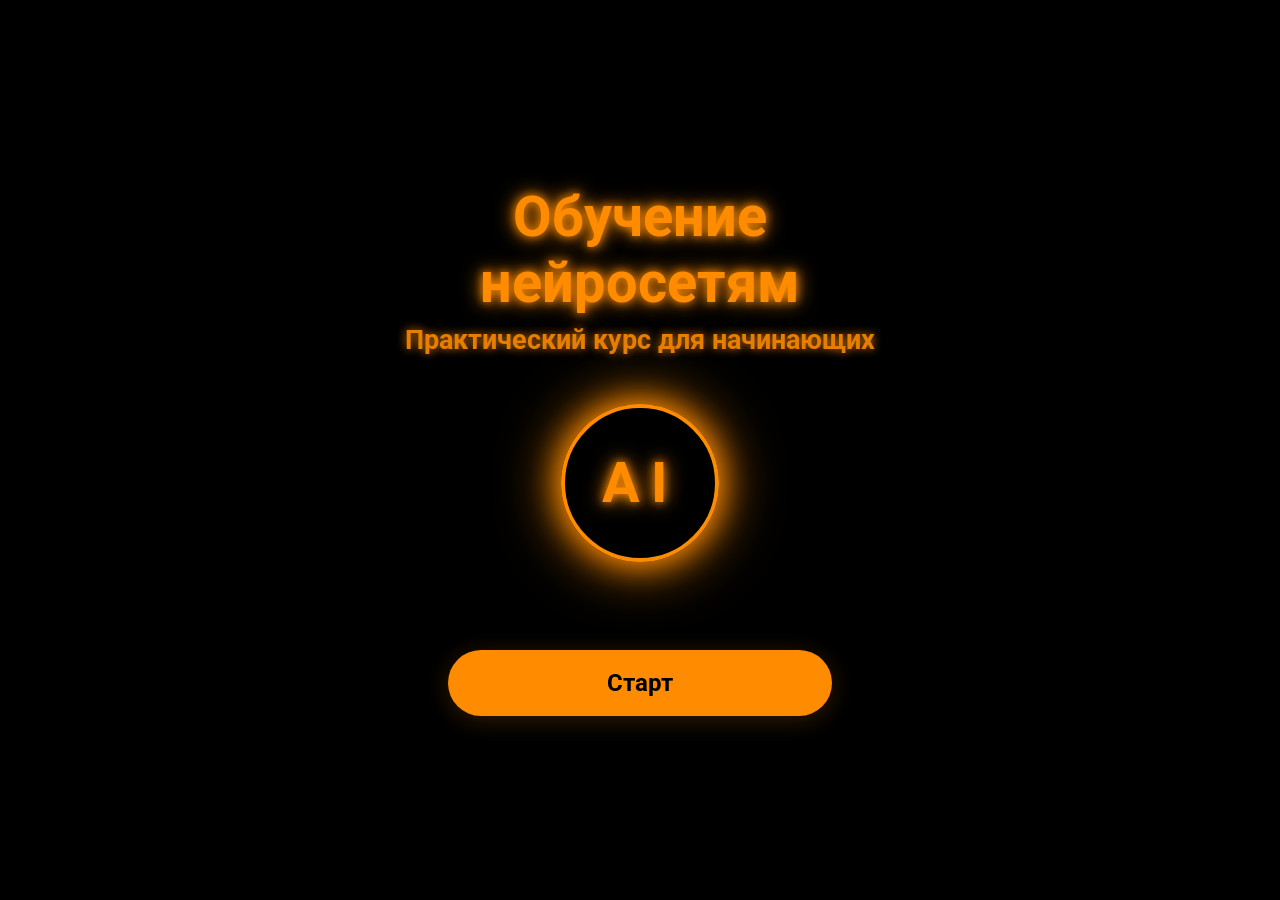
<file: index.html>
<!DOCTYPE html>
<html lang="ru">
<head>
    <meta charset="UTF-8">
    <meta name="viewport" content="width=device-width, initial-scale=1">
    <title>Обучение нейросетям — Старт</title>
    <link href="https://fonts.googleapis.com/css?family=Roboto:700" rel="stylesheet">
    <style>
        body {
            margin: 0;
            font-family: 'Roboto', sans-serif;
            background: #000;
            color: #fff;
            min-height: 100vh;
            display: flex;
            flex-direction: column;
            justify-content: center;
            align-items: center;
        }
        .start-screen {
            text-align: center;
            width: 100%;
            max-width: 600px;
            padding: 2rem;
            box-sizing: border-box;
        }
        .logo-ai-animated {
            display: flex;
            justify-content: center;
            align-items: center;
            margin: 48px auto 64px auto;
        }
        .neon-circle {
            width: 150px;
            height: 150px;
            border-radius: 50%;
            border: 4px solid #ff8c00;
            box-shadow: 0 0 30px #ff8c00, 0 0 60px #ff8c00;
            display: flex;
            justify-content: center;
            align-items: center;
            position: relative;
            animation: glow 3s infinite alternate, rotate 6s infinite linear;
        }
        .logo-ai-letters {
            font-size: 3.5rem;
            font-weight: bold;
            color: #ff8c00;
            text-shadow: 0 0 10px #ff8c00, 0 0 20px #ff8c00;
            letter-spacing: 0.2em;
            position: absolute;
            top: 50%;
            left: 50%;
            transform: translate(-50%, -50%);
            animation: ai-fade 2s infinite alternate;
        }
        @keyframes glow {
            0% {
                box-shadow: 0 0 10px #ff8c00, 0 0 20px #ff8c00;
                border-color: #ff8c00;
            }
            100% {
                box-shadow: 0 0 40px #ff8c00, 0 0 80px #ff8c00;
                border-color: #ffa500;
            }
        }
        @keyframes rotate {
            0% { transform: rotate(0deg); }
            100% { transform: rotate(360deg); }
        }
        @keyframes ai-fade {
            0% { opacity: 1; }
            100% { opacity: 0.7; }
        }
        .start-title {
            font-size: 3.5rem;
            margin: 0 0 0.5rem;
            color: #ff8c00;
            text-shadow: 0 0 10px #ff8c00, 0 0 20px #ff8c00;
            animation: fadeIn 1s ease-in;
            font-weight: bold;
        }
        .start-subtitle {
            font-size: 1.7rem;
            opacity: 0.9;
            margin-bottom: 1rem;
            animation: fadeIn 1.5s ease-in;
            font-weight: bold;
            color: #ff8c00;
            text-shadow: 0 0 10px #ff8c00;
        }
        .start-description {
            font-size: 1.3rem;
            color: #ccc;
            margin-bottom: 2.5rem;
            font-weight: 500;
        }
        .start-button {
            display: inline-block;
            padding: 1.2rem 2.6rem;
            background: #ff8c00;
            color: #000;
            border: none;
            border-radius: 40px;
            font-size: 1.5rem;
            font-weight: bold;
            text-decoration: none;
            transition: background 0.3s, box-shadow 0.3s;
            animation: pulseBig 2s infinite;
            box-shadow: 0 4px 24px 0 #ff8c0033;
            margin-top: 1.5rem;
            width: 90%;
            max-width: 300px;
        }
        .start-button:hover {
            background: #ffa500;
            box-shadow: 0 0 30px #ff8c00;
        }
        @keyframes fadeIn {
            from { opacity: 0; }
            to { opacity: 1; }
        }
        @keyframes pulseBig {
            0% { transform: scale(1); box-shadow: 0 0 10px #ff8c00; }
            50% { transform: scale(1.05); box-shadow: 0 0 20px #ff8c00; }
            100% { transform: scale(1); box-shadow: 0 0 10px #ff8c00; }
        }
        /* --- Мобильная адаптация --- */
        @media (max-width: 600px) {
            .start-screen {
                padding: 0.8rem 1rem;
            }
            .start-title {
                font-size: 2rem;
                margin: 0 0 0.3rem;
            }
            .start-subtitle {
                font-size: 1.1rem;
                margin-bottom: 0.5rem;
            }
            .start-description {
                font-size: 1rem;
                margin-bottom: 1.5rem;
            }
            .logo-ai-animated, .neon-circle {
                margin: 16px auto 24px auto;
            }
            .neon-circle {
                width: 90px;
                height: 90px;
            }
            .logo-ai-letters {
                font-size: 2rem;
            }
            .start-button {
                font-size: 1.1rem;
                padding: 0.9rem 1.5rem;
                margin-top: 1rem;
                width: 90%;
                max-width: 250px;
            }
        }
    </style>
</head>
<body>
    <div class="start-screen">
        <h1 class="start-title">Обучение нейросетям</h1>
        <div class="start-subtitle">Практический курс для начинающих</div>
        <div class="logo-ai-animated">
            <div class="neon-circle">
                <span class="logo-ai-letters">AI</span>
            </div>
        </div>
        <a href="main.html" class="start-button">Старт</a>
    </div>
</body>
</html>
</file>
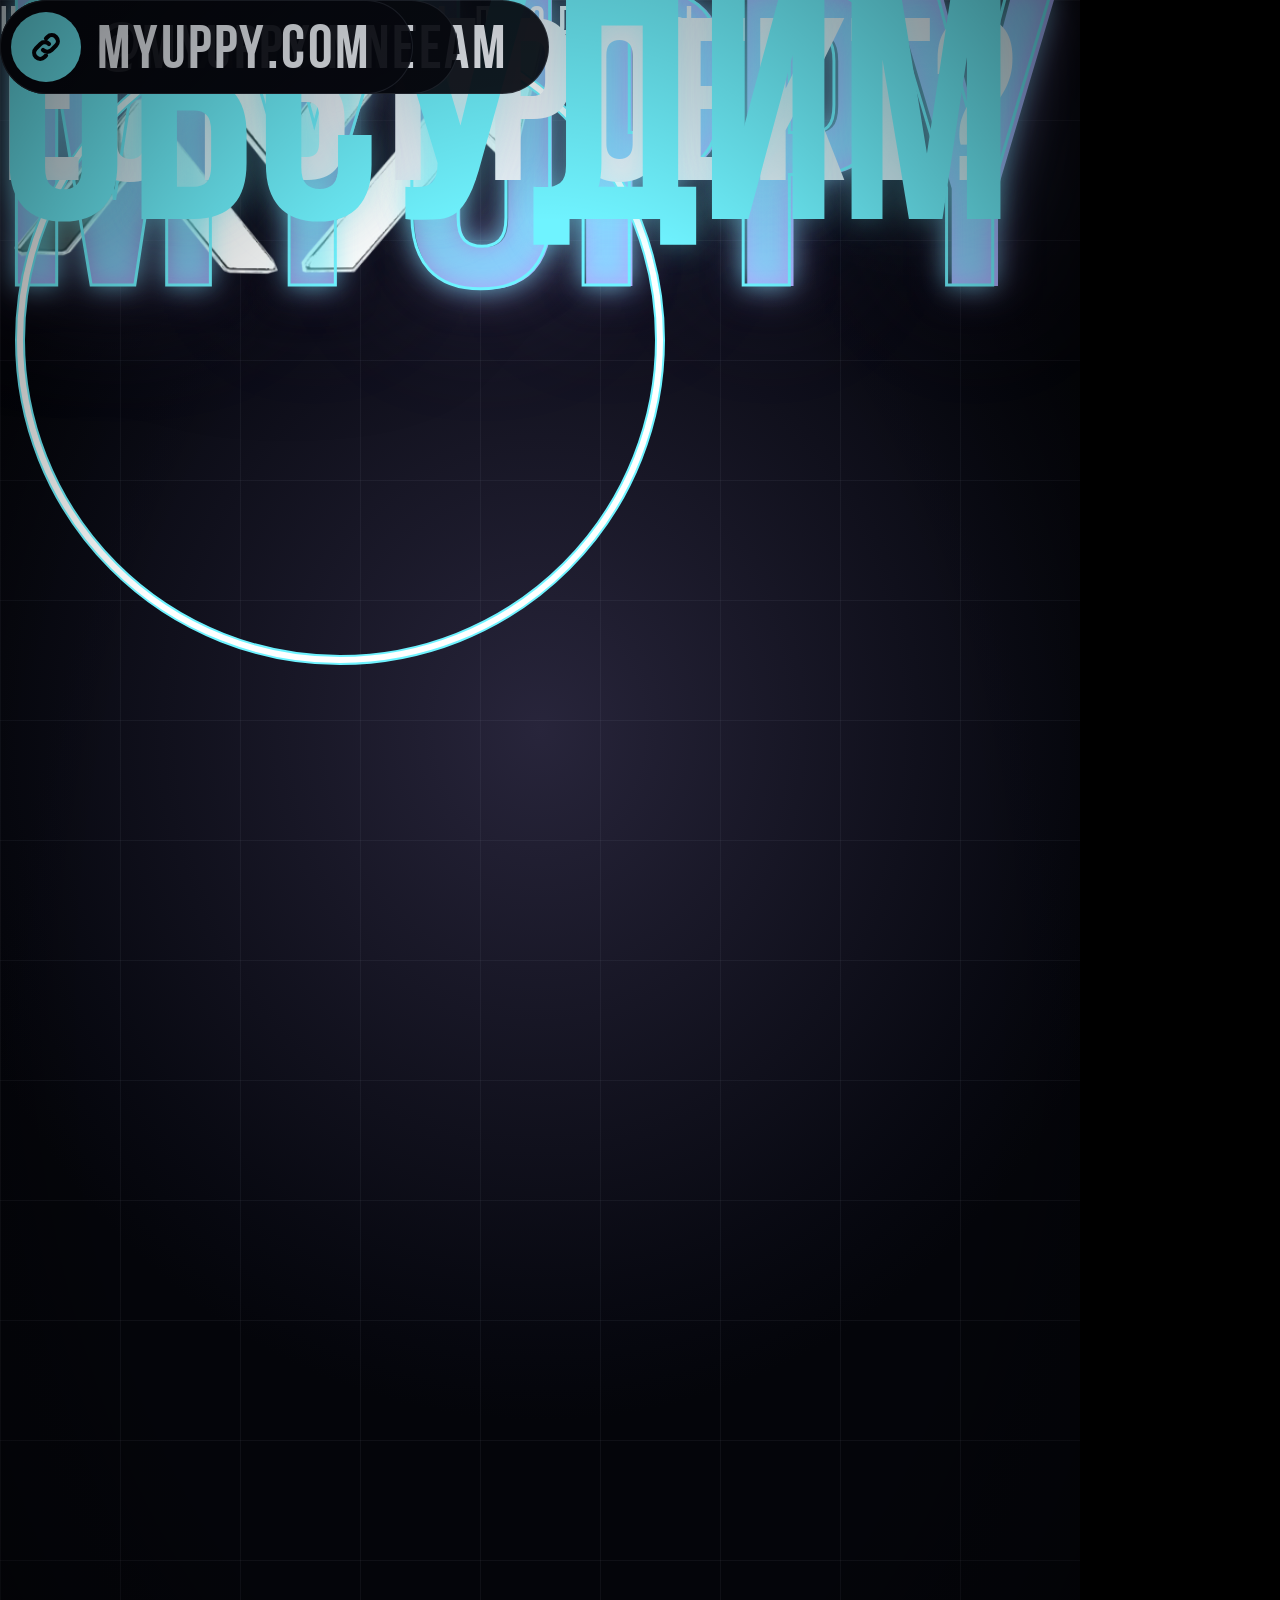
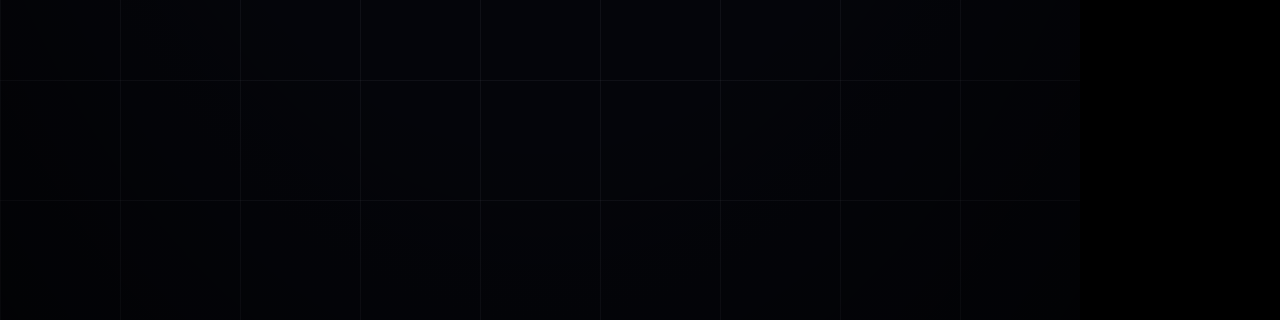
<file: myuppy-video/index.html>
<!doctype html>
<html lang="ru">
<head>
<meta charset="utf-8">
<title>MYUPPY — promo</title>
<link rel="stylesheet" href="css/fonts.css">
<link rel="stylesheet" href="css/style.css">
</head>
<body>
<div id="stage"></div>
<div id="debug"></div>
<script type="module" src="js/main.js"></script>
</body>
</html>
</file>
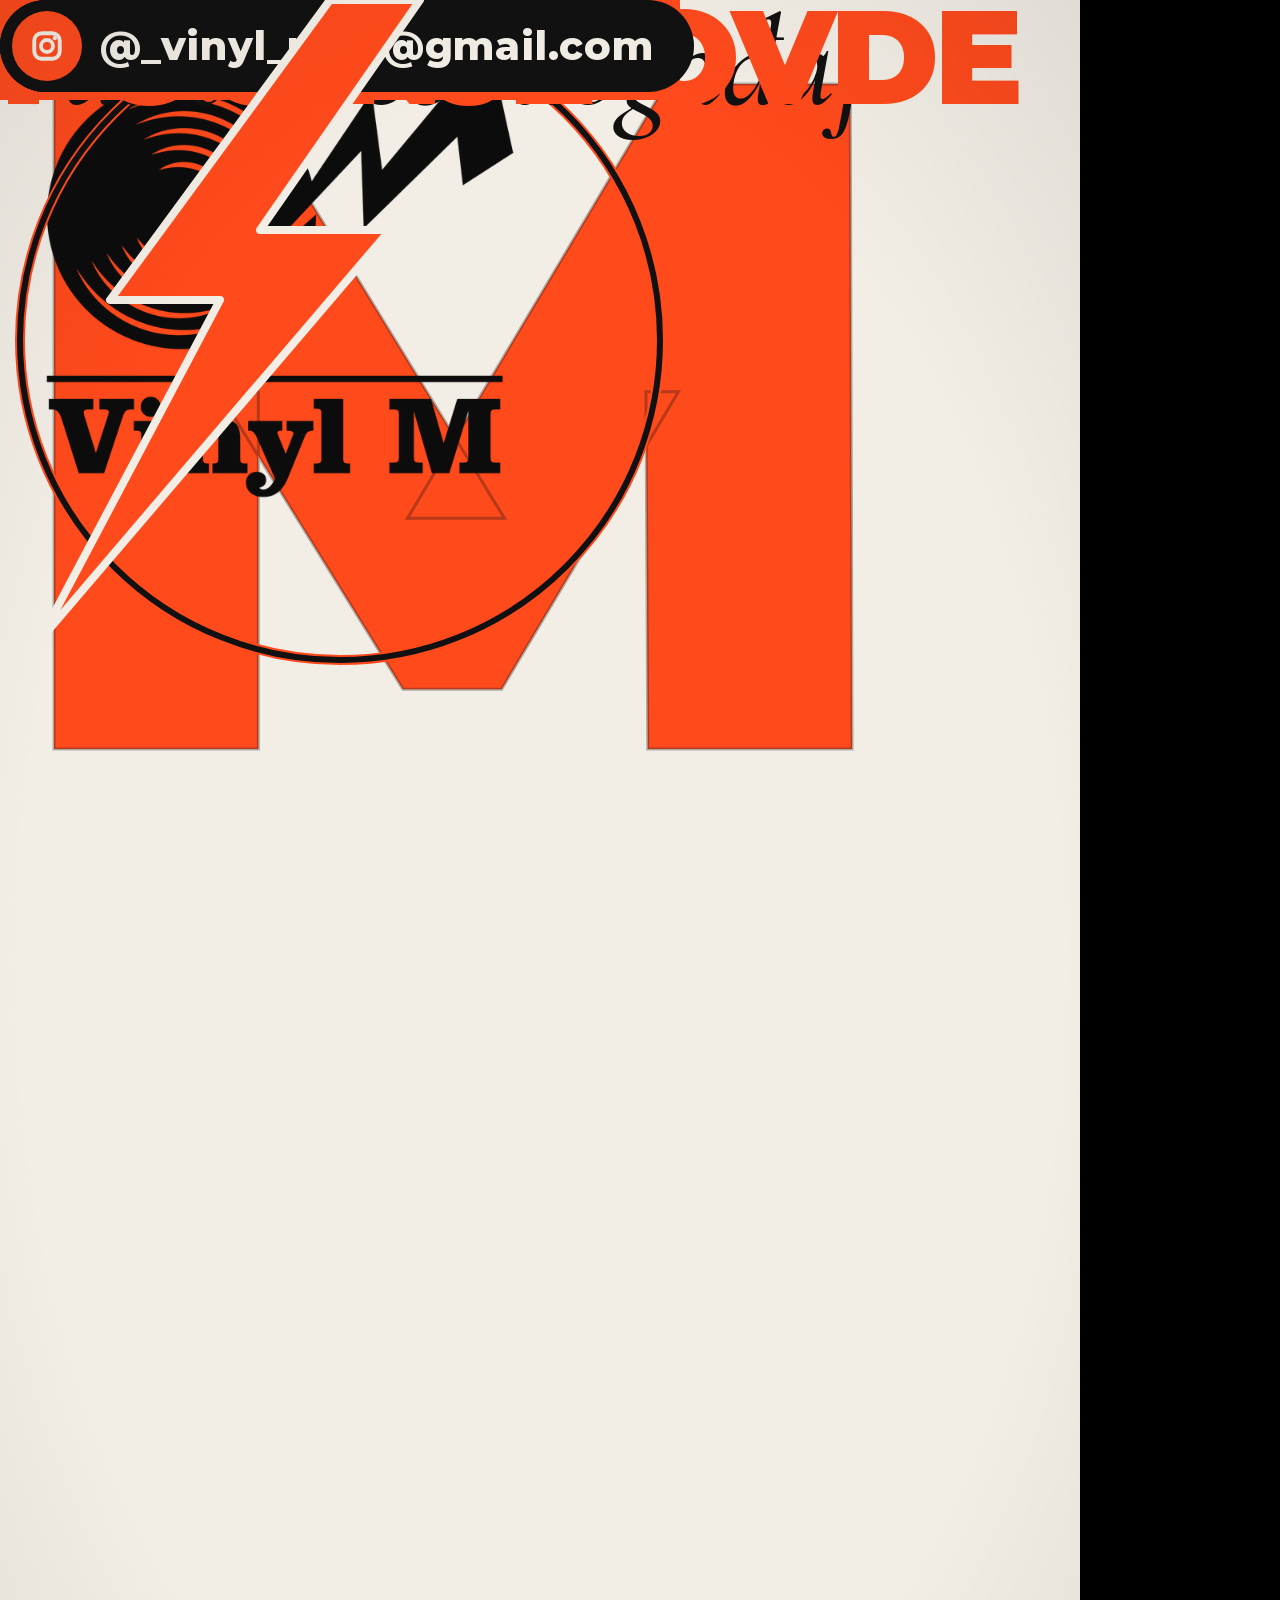
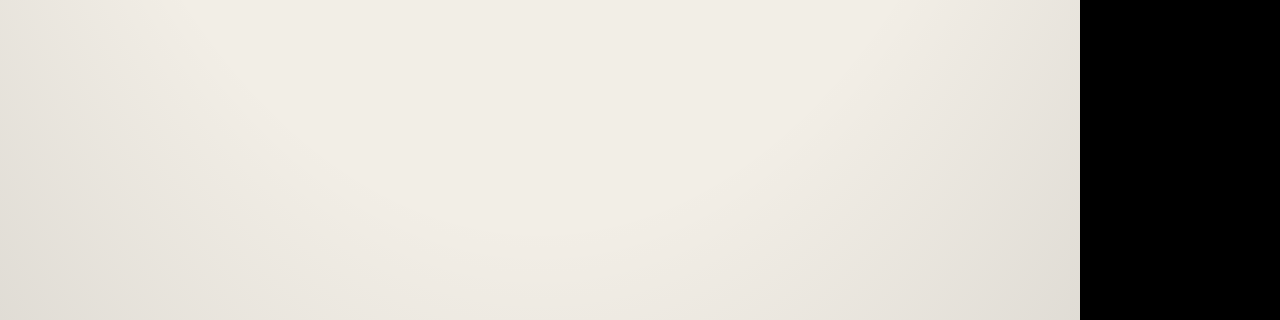
<file: vinylm-video/index.html>
<!doctype html>
<html lang="sr">
<head>
<meta charset="utf-8">
<title>VinylM — promo</title>
<link rel="stylesheet" href="css/fonts.css">
<link rel="stylesheet" href="css/style.css">
</head>
<body>
<div id="stage"></div>
<div id="debug"></div>
<script type="module" src="js/main.js"></script>
</body>
</html>
</file>
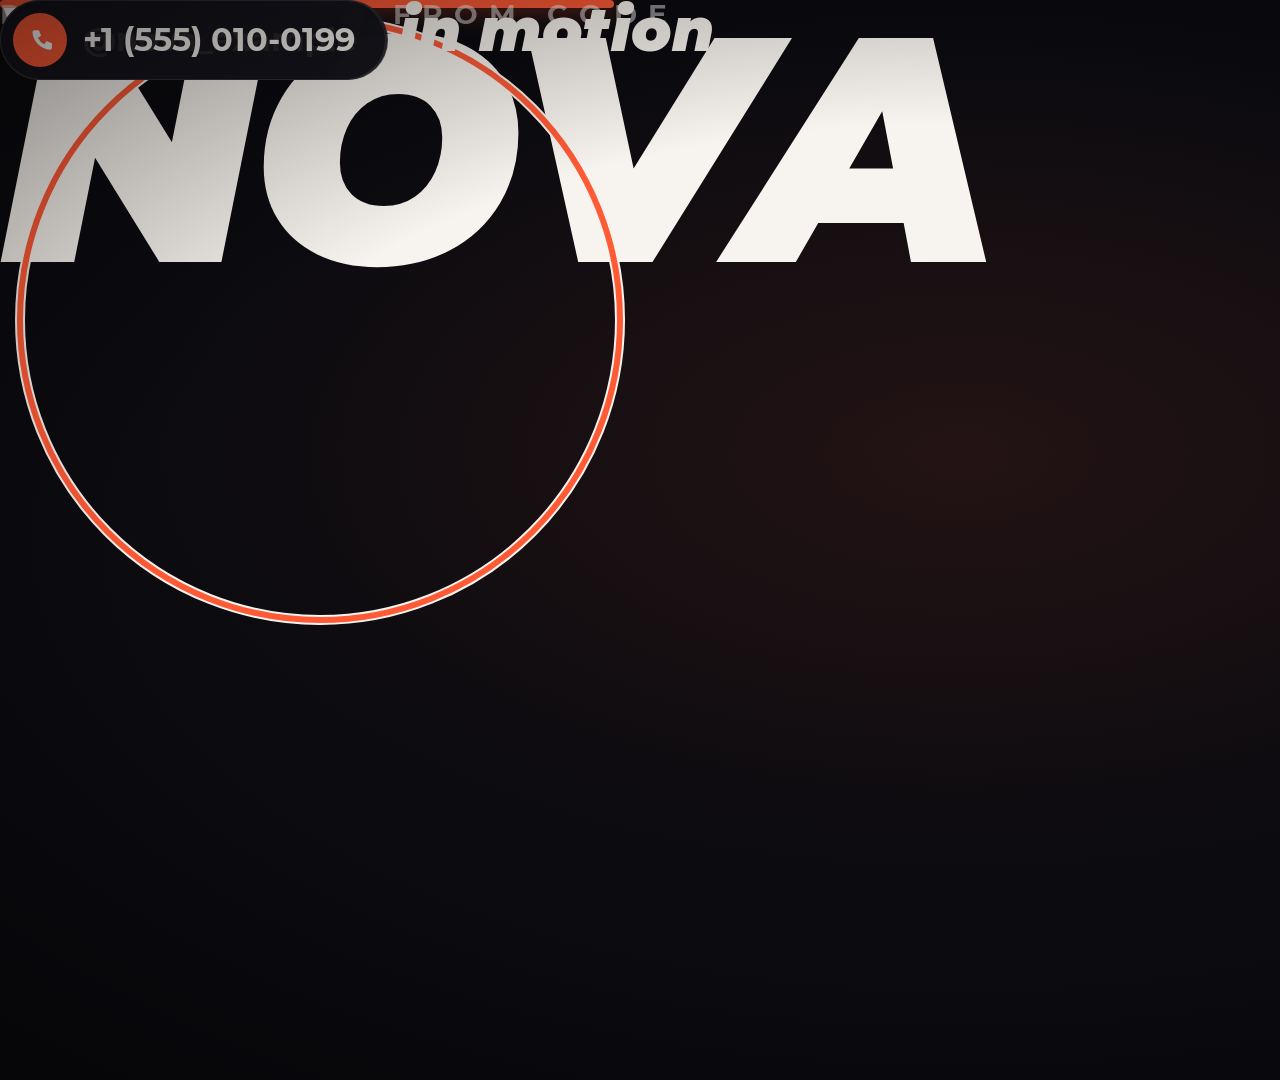
<file: .claude/skills/motion-graphics/assets/template/index.html>
<!doctype html>
<html lang="en">
<head>
<meta charset="utf-8">
<title>promo</title>
<link rel="stylesheet" href="css/fonts.css">
<link rel="stylesheet" href="css/style.css">
</head>
<body>
<div id="stage"></div>
<div id="debug"></div>
<script type="module" src="js/main.js"></script>
</body>
</html>
</file>
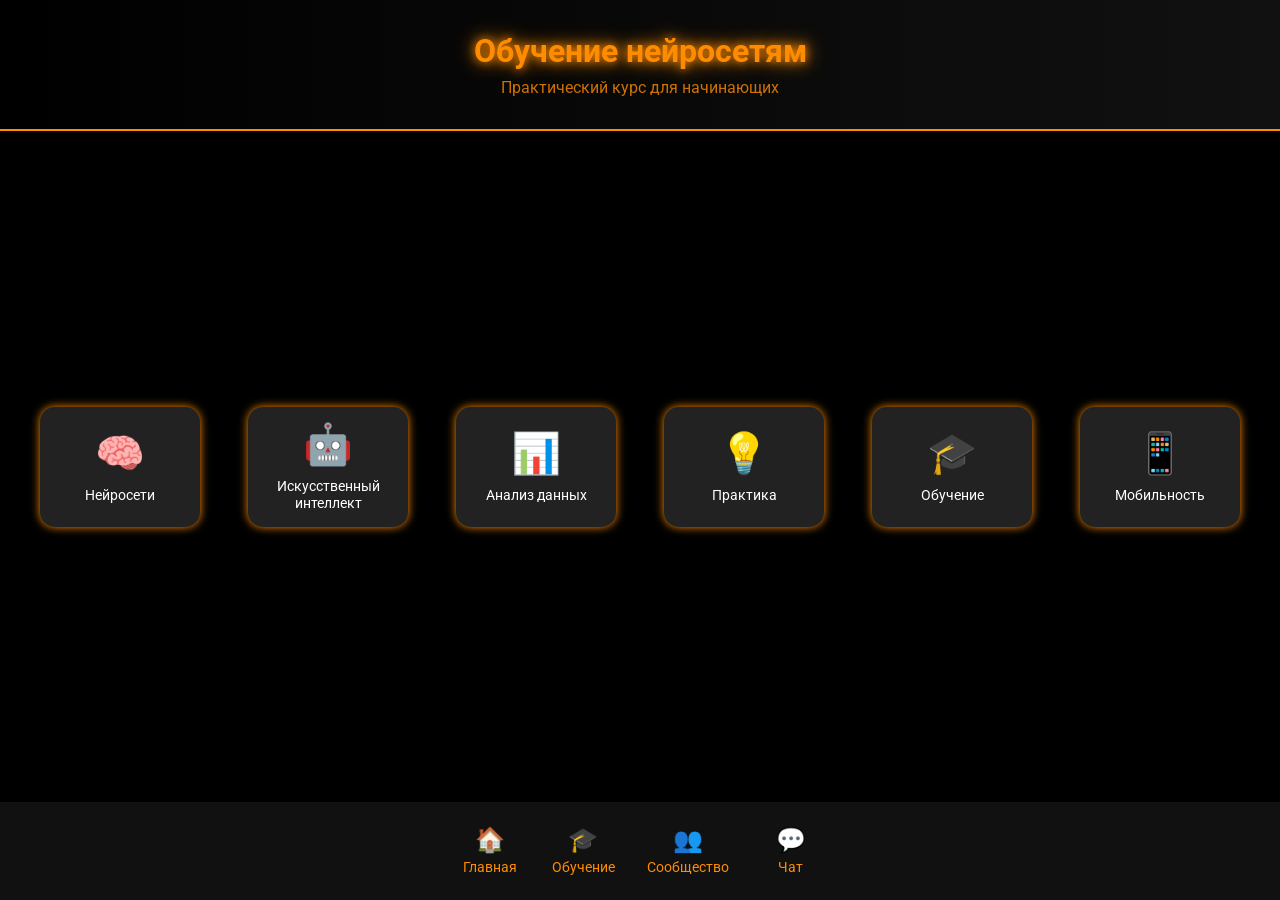
<file: main.html>
<!DOCTYPE html>
<html lang="ru">
<head>
    <meta charset="UTF-8">
    <meta name="viewport" content="width=device-width, initial-scale=1">
    <title>Обучение нейросетям</title>
    <link href="https://fonts.googleapis.com/css?family=Roboto:700" rel="stylesheet">
    <style>
        body {
            margin: 0;
            font-family: 'Roboto', sans-serif;
            background: #000;
            color: #fff;
            min-height: 100vh;
            display: flex;
            flex-direction: column;
        }
        .header {
            background: linear-gradient(90deg, #000 0%, #111 100%);
            color: #ff8c00;
            text-align: center;
            padding: 2rem 0;
            border-bottom: 2px solid #ff8c00;
        }
        .header-title {
            margin: 0;
            font-size: 2rem;
            text-shadow: 0 0 10px #ff8c00, 0 0 20px #ff8c00;
            animation: fadeIn 1s ease-in;
        }
        .header-subtitle {
            margin: 0.5rem 0 0;
            font-size: 1rem;
            opacity: 0.8;
            animation: fadeIn 1.5s ease-in;
        }
        .container {
            display: flex;
            flex-wrap: wrap;
            justify-content: center;
            align-items: center;
            gap: 2rem;
            padding: 2rem;
            flex-grow: 1;
        }
        .item {
            width: calc(50% - 2rem);
            max-width: 160px;
            height: 120px;
            display: flex;
            flex-direction: column;
            justify-content: center;
            align-items: center;
            background: #222;
            border-radius: 15px;
            box-shadow: 0 0 10px #ff8c00;
            transition: transform 0.3s, box-shadow 0.3s;
            margin: 0.5rem;
        }
        .item:hover {
            transform: scale(1.05);
            box-shadow: 0 0 20px #ff8c00;
        }
        .item-icon {
            font-size: 40px;
            margin-bottom: 10px;
            color: #ff8c00;
        }
        .item-title {
            font-size: 0.9rem;
            text-align: center;
            padding: 0 8px;
            box-sizing: border-box;
            word-break: break-word;
        }
        .bottom-menu {
            display: flex;
            justify-content: center;
            gap: 2rem;
            padding: 1rem 0;
            background: #111;
            flex-wrap: wrap;
        }
        .menu-item {
            display: flex;
            flex-direction: column;
            align-items: center;
            color: #ff8c00;
            text-decoration: none;
            font-size: 0.9rem;
            min-width: 60px;
            margin: 0.5rem 0;
        }
        .menu-icon {
            font-size: 24px;
            margin-bottom: 5px;
        }
        @keyframes fadeIn {
            from { opacity: 0; }
            to { opacity: 1; }
        }
        @media (max-width: 600px) {
            .container {
                gap: 1rem;
                padding: 1rem;
            }
            .item {
                width: calc(50% - 1rem);
                height: 100px;
                margin: 0.25rem;
            }
            .header-title {
                font-size: 1.6rem;
            }
            .header-subtitle {
                font-size: 0.9rem;
            }
            .bottom-menu {
                gap: 1rem;
            }
        }
    </style>
</head>
<body>
    <header class="header">
        <h1 class="header-title">Обучение нейросетям</h1>
        <p class="header-subtitle">Практический курс для начинающих</p>
    </header>
    <main class="container">
        <div class="item">
            <div class="item-icon">🧠</div>
            <div class="item-title">Нейросети</div>
        </div>
        <div class="item">
            <div class="item-icon">🤖</div>
            <div class="item-title">Искусственный интеллект</div>
        </div>
        <div class="item">
            <div class="item-icon">📊</div>
            <div class="item-title">Анализ данных</div>
        </div>
        <div class="item">
            <div class="item-icon">💡</div>
            <div class="item-title">Практика</div>
        </div>
        <div class="item">
            <div class="item-icon">🎓</div>
            <div class="item-title">Обучение</div>
        </div>
        <div class="item">
            <div class="item-icon">📱</div>
            <div class="item-title">Мобильность</div>
        </div>
    </main>
    <div class="bottom-menu">
        <a href="#" class="menu-item">
            <div class="menu-icon">🏠</div>
            <div>Главная</div>
        </a>
        <a href="#" class="menu-item">
            <div class="menu-icon">🎓</div>
            <div>Обучение</div>
        </a>
        <a href="#" class="menu-item">
            <div class="menu-icon">👥</div>
            <div>Сообщество</div>
        </a>
        <a href="#" class="menu-item">
            <div class="menu-icon">💬</div>
            <div>Чат</div>
        </a>
    </div>
</body>
</html>
</file>
<file: myuppy-video/css/fonts.css>
/* The site's own typeface: Bebas Neue (Cyrillic) from myuppy.com — every text of this video is set in it. */
@font-face { font-family: 'Display'; font-style: normal; font-weight: 100 900; src: url(../assets/fonts/Bebas.ttf) format('truetype'); }
@font-face { font-family: 'Mono'; font-style: normal; font-weight: 100 900; src: url(../assets/fonts/Bebas.ttf) format('truetype'); }
</file>
<file: myuppy-video/css/style.css>
/* Brand tokens taken from myuppy.com (css/neon.css): ground #04050a, neon #6ff3ff, violet #b7a4ff, chrome gradient. */
:root {
  --bg: #04050a;
  --bg-2: #080a12;
  --text: #eef2f8;
  --accent: #6ff3ff;
  --accent-2: #b7a4ff;
  --muted: #8b95a5;
  --line: rgba(206, 220, 240, .12);
  --chrome: linear-gradient(115deg, #ffffff 0%, #d7dee9 18%, #7a8697 38%, #f4f7fb 52%, #8f9bad 68%, #dfe6f0 84%, #ffffff 100%);
  --glow: rgba(111, 243, 255, .35);
  --glow-2: rgba(111, 243, 255, .14);
  --vignette: rgba(0, 0, 0, .55);
  --display: 'Display', Impact, sans-serif;
  --mono: 'Mono', Impact, sans-serif;
}

html, body { margin: 0; padding: 0; background: #000; overflow: hidden; }
body { -webkit-font-smoothing: antialiased; }
#stage { position: relative; overflow: hidden; background: var(--bg); color: var(--text); font-family: var(--display); }
#debug { position: fixed; left: 10px; bottom: 8px; font: 600 20px/1 var(--mono); color: #0f0; z-index: 99; display: none; text-shadow: 0 0 3px #000; }
body.debug #debug { display: block; }

.abs { position: absolute; left: 0; top: 0; }
.scene, .layer { position: absolute; inset: 0; overflow: hidden; }
img { display: block; user-select: none; }
svg { overflow: visible; display: block; }

/* Bebas has one weight and no italics: big words are plain caps, tight and tall */
.kin { position: absolute; left: 0; top: 0; font: 400 200px/0.86 var(--display); letter-spacing: 0.005em; white-space: nowrap; text-transform: uppercase; }
.ch { display: inline-block; will-change: transform; }
.accent { color: var(--accent); }
.violet { color: var(--accent-2); }
.glow { text-shadow: 0 0 28px var(--glow), 0 0 90px var(--glow-2); }
.outline { color: transparent; -webkit-text-stroke: 3px currentColor; }
.chrome { background: var(--chrome); -webkit-background-clip: text; background-clip: text; color: transparent; -webkit-text-fill-color: transparent; }
.caps { font: 400 34px/1 var(--display); letter-spacing: 0.28em; text-transform: uppercase; white-space: nowrap; }
.pill { position: absolute; left: 0; top: 0; display: flex; align-items: center; gap: 16px; border-radius: 999px; background: rgba(8, 10, 18, .92);
  border: 1.5px solid var(--line); white-space: nowrap; color: var(--text); }
.pill i { display: grid; place-items: center; border-radius: 50%; background: var(--accent); }
.chip { position: absolute; left: 0; top: 0; white-space: nowrap; font: 400 40px/1 var(--display); letter-spacing: 0.08em; padding: 14px 28px 10px;
  border: 2px solid var(--accent); color: var(--accent); background: rgba(4, 5, 10, .72); box-shadow: 0 0 30px rgba(111, 243, 255, .25); }

.vignette { position: absolute; inset: 0; pointer-events: none; z-index: 50; background: radial-gradient(ellipse 75% 70% at 50% 50%, transparent 55%, var(--vignette) 100%); }
.flash { position: absolute; inset: 0; pointer-events: none; z-index: 60; background: #fff; opacity: 0; }
.grid { background-image: linear-gradient(var(--line) 1px, transparent 1px), linear-gradient(90deg, var(--line) 1px, transparent 1px); }
.screen { mix-blend-mode: screen; }
</file>
<file: vinylm-video/css/fonts.css>
@import url(site-fonts.css);
</file>
<file: vinylm-video/css/style.css>
/* Brand tokens from vinyl-m.com (index.html): paper #f2eee6, ink #111, red #ff4a1c. Montserrat 900 display, Cormorant Garamond italic accents. */
:root {
  --paper: #f2eee6;
  --paper-2: #e9e4d9;
  --ink: #111111;
  --red: #ff4a1c;
  --red-2: #e63a0f;
  --mut: #6f695d;
  --line: rgba(17, 17, 17, .16);
  --bg: var(--paper);
  --text: var(--ink);
  --accent: var(--red);
  --vignette: rgba(17, 17, 17, .10);
  --display: 'Montserrat', system-ui, sans-serif;
  --serif: 'Cormorant Garamond', Georgia, serif;
  --mono: 'Montserrat', system-ui, sans-serif;
}
html, body { margin: 0; padding: 0; background: #000; overflow: hidden; }
body { -webkit-font-smoothing: antialiased; }
#stage { position: relative; overflow: hidden; background: var(--paper); color: var(--ink); font-family: var(--display); }
#debug { position: fixed; left: 10px; bottom: 8px; font: 600 20px/1 var(--mono); color: #0f0; z-index: 99; display: none; text-shadow: 0 0 3px #000; }
body.debug #debug { display: block; }

.abs { position: absolute; left: 0; top: 0; }
.scene, .layer { position: absolute; inset: 0; overflow: hidden; }
img { display: block; user-select: none; }
svg { overflow: visible; display: block; }

.kin { position: absolute; left: 0; top: 0; font: 900 200px/0.86 var(--display); letter-spacing: -0.035em; white-space: nowrap; text-transform: uppercase; }
.ch { display: inline-block; will-change: transform; }
.serif { font-family: var(--serif); font-style: italic; font-weight: 500; text-transform: none; letter-spacing: 0; }
.red { color: var(--red); }
.paper { color: var(--paper); }
.outline { color: transparent; -webkit-text-stroke: 3px currentColor; }
.caps { font: 700 30px/1 var(--display); letter-spacing: 0.22em; text-transform: uppercase; white-space: nowrap; }
.pill { position: absolute; left: 0; top: 0; display: flex; align-items: center; gap: 18px; border-radius: 999px; background: var(--ink); color: var(--paper); white-space: nowrap; }
.pill i { display: grid; place-items: center; border-radius: 50%; background: var(--red); }
.chip { position: absolute; left: 0; top: 0; white-space: nowrap; font: 800 36px/1 var(--display); letter-spacing: 0.12em; padding: 16px 26px 14px; background: var(--red); color: var(--paper); }
.dark { background: var(--ink); color: var(--paper); }

.vignette { position: absolute; inset: 0; pointer-events: none; z-index: 50; background: radial-gradient(ellipse 80% 75% at 50% 50%, transparent 60%, var(--vignette) 100%); }
.flash { position: absolute; inset: 0; pointer-events: none; z-index: 60; background: #fff; opacity: 0; }
.grid { background-image: linear-gradient(var(--line) 1px, transparent 1px), linear-gradient(90deg, var(--line) 1px, transparent 1px); }
</file>
<file: .claude/skills/motion-graphics/assets/template/css/fonts.css>
/* Fonts. Put the brand's own files (or an OFL font from fonts.google.com) into assets/fonts and declare them here;
   main.js loads every face declared in this file before the scenes are built, so text measures correctly.
   Bundled defaults (SIL OFL 1.1, see assets/fonts/OFL.txt): Montserrat 700 / 900 / 900 italic (Latin + Cyrillic),
   JetBrains Mono 400 / 700 (Latin + Cyrillic, ₽ € №, arrows). js/main.js warns about any character a font lacks. */
@font-face { font-family: 'Display'; font-style: normal; font-weight: 700; src: url(../assets/fonts/Montserrat-Bold.ttf) format('truetype'); }
@font-face { font-family: 'Display'; font-style: normal; font-weight: 900; src: url(../assets/fonts/Montserrat-Black.ttf) format('truetype'); }
@font-face { font-family: 'Display'; font-style: italic; font-weight: 900; src: url(../assets/fonts/Montserrat-BlackItalic.ttf) format('truetype'); }
@font-face { font-family: 'Mono'; font-style: normal; font-weight: 400; src: url(../assets/fonts/JetBrainsMono-Regular.ttf) format('truetype'); }
@font-face { font-family: 'Mono'; font-style: normal; font-weight: 700; src: url(../assets/fonts/JetBrainsMono-Bold.ttf) format('truetype'); }
</file>
<file: .claude/skills/motion-graphics/assets/template/css/style.css>
/* Brand tokens and shared pieces. Every value that moves is set per frame from JS (engine.js set()); CSS here only
   describes how things look at rest. @template-demo — take the colours from the brand (logo, site), 4–6 of them. */
:root {
  /* A dark brand (the demo). Light or dark comes from the brand's own surfaces — its site, its logo's ground, its
     packaging — never from this default: a white site, kids, food, flowers, health and most retail are light. */
  --bg: #0b0b10;
  --bg-2: #15151d;
  --text: #f7f3ee;
  --accent: #ff5a36;
  --accent-2: #ffc24b;
  --muted: color-mix(in srgb, var(--text) 55%, transparent);
  --glass: color-mix(in srgb, var(--text) 6%, transparent);
  --line: color-mix(in srgb, var(--text) 12%, transparent);
  --card: linear-gradient(160deg, color-mix(in srgb, var(--text) 9%, transparent), color-mix(in srgb, var(--text) 3%, transparent));
  --card-edge: rgba(255, 255, 255, .08);
  --pill: color-mix(in srgb, var(--bg-2) 92%, transparent);
  --shadow: 0 40px 120px rgba(0, 0, 0, .55);
  --vignette: rgba(0, 0, 0, .5);
  --glow: color-mix(in srgb, var(--accent) 55%, transparent);
  --glow-2: color-mix(in srgb, var(--accent) 30%, transparent);
  --display: 'Display', 'Arial Black', 'Segoe UI', sans-serif;
  --mono: 'Mono', ui-monospace, 'Consolas', monospace;
}
/* A light brand: replace the first block's colours with these (then set --accent / --accent-2 from the brand).
:root {
  --bg: #f6f2eb; --bg-2: #ffffff; --text: #16131b;
  --card: linear-gradient(160deg, #ffffff, color-mix(in srgb, var(--bg) 60%, #ffffff));
  --card-edge: rgba(255, 255, 255, .9); --pill: #ffffff;
  --shadow: 0 30px 80px color-mix(in srgb, var(--text) 16%, transparent);
  --vignette: color-mix(in srgb, var(--text) 7%, transparent);
  --glow: color-mix(in srgb, var(--accent) 30%, transparent); --glow-2: transparent;
}
*/

html, body { margin: 0; padding: 0; background: #000; overflow: hidden; }
body { -webkit-font-smoothing: antialiased; }
#stage { position: relative; overflow: hidden; background: var(--bg); color: var(--text); font-family: var(--display); }
#debug { position: fixed; left: 10px; bottom: 8px; font: 600 20px/1 var(--mono); color: #0f0; z-index: 99; display: none; text-shadow: 0 0 3px #000; }
body.debug #debug { display: block; }

.abs { position: absolute; left: 0; top: 0; }
.scene, .layer { position: absolute; inset: 0; overflow: hidden; }
img { display: block; user-select: none; }
svg { overflow: visible; display: block; }

/* kinetic type: heavy caps that slam on the beat */
.kin { position: absolute; left: 0; top: 0; font: italic 900 200px/0.92 var(--display); letter-spacing: -0.02em; white-space: nowrap; text-transform: uppercase; }
.ch { display: inline-block; will-change: transform; }
.accent { color: var(--accent); }
.glow { text-shadow: 0 0 28px var(--glow), 0 0 90px var(--glow-2); }
.mono { font-family: var(--mono); }
.caps { font: 700 26px/1 var(--display); letter-spacing: 0.4em; text-transform: uppercase; white-space: nowrap; }

/* a glass card (feature, number, UI panel) */
.card { position: absolute; left: 0; top: 0; border-radius: 30px; background: var(--card);
  border: 1.5px solid var(--line); box-shadow: var(--shadow), inset 0 1px 0 var(--card-edge); }
.pill { position: absolute; left: 0; top: 0; display: flex; align-items: center; gap: 16px; border-radius: 999px; background: var(--pill);
  border: 1.5px solid var(--line); white-space: nowrap; color: var(--text); }
.pill i { display: grid; place-items: center; border-radius: 50%; background: var(--accent); }

/* finishing, above every scene */
.vignette { position: absolute; inset: 0; pointer-events: none; z-index: 50; background: radial-gradient(ellipse 75% 70% at 50% 50%, transparent 55%, var(--vignette) 100%); }
.flash { position: absolute; inset: 0; pointer-events: none; z-index: 60; background: #fff; opacity: 0; }
</file>
